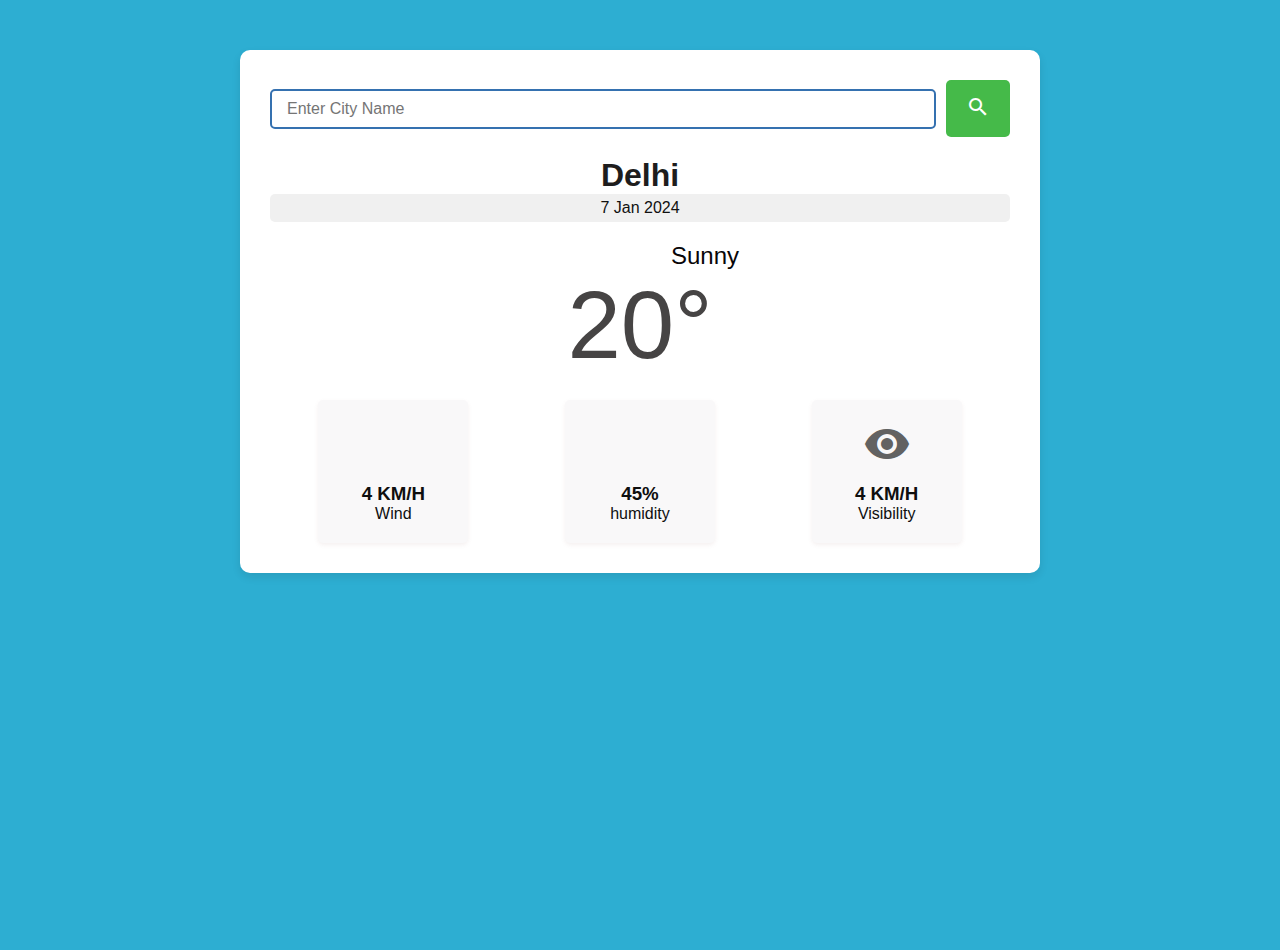
<file: Weatherwebsite/index.html>
<!DOCTYPE html>
<html lang="en">
    <head>
        <meta charset="UTF-8" />
        <meta name="viewport" content="width=device-width, initial-scale=1.0" />
        <link
            rel="stylesheet"
            href="https://fonts.googleapis.com/icon?family=Material+Icons"
        />
        <title>Weather App</title>
        <link rel="stylesheet" href="style.css" />
    </head>
    <body>
        <div class="weather-app">
            <form class="search-form" action="">
                <input
                    class="city-input"
                    type="text"
                    placeholder="Enter City Name"
                />
                <button class="search-btn" type="submit">
                    <i class="material-icons">search</i>
                </button>
            </form>
            <div class="city-date-section">
                <h2 class="city">Delhi</h2>
                <p class="date">7 Jan 2024</p>
            </div>
            <div class="temperature-info">
                <div class="description">
                    <i class="material-icons">sunny</i>
                    <span class="description-text">Sunny</span>
                </div>
                <div class="temp">20°</div>
            </div>
            <div class="additional-info">
                <div class="wind-info">
                    <i class="material-icons">air</i>
                    <div>
                        <h3 class="wind-speed">4 KM/H</h3>
                        <p class="wind-label">Wind</p>
                    </div>
                </div>
                <div class="humidity-info">
                    <i class="material-icons">water_drop</i>
                    <div>
                        <h3 class="humidity">45%</h3>
                        <p class="humidity-label">humidity</p>
                    </div>
                </div>
                <div class="visibility-info">
                    <i class="material-icons">visibility</i>
                    <div>
                        <h3 class="visibility-distance">4 KM/H</h3>
                        <p class="visibility">Visibility</p>
                    </div>
                </div>
            </div>
        </div>

        <script src="script.js"></script>
    </body>
</html>
</file>
<file: Weatherwebsite/style.css>
* {
    margin: 0;
    padding: 0;
    box-sizing: border-box;
}

body {
    background-color: #2daed2;
    font-family: 'Roboto', sans-serif;
    height: 100vh;
}

.weather-app {
    background-color: #fff;
    max-width: 800px;
    margin: 50px auto;
    padding: 30px;
    border-radius: 10px;
    box-shadow: 0 4px 8px rgba(22, 22, 22, 0.1);
}

.search-form {
    display: flex;
    align-items: center;
    margin-bottom: 20px;
}

input[type="text"] {
    flex: 1;
    padding: 15px;
    border: 2px solid #3571b0;
    border-radius: 5px;
    font-size: 1rem;
    height: 2.5rem;
}

.search-btn {
    background-color: #45ba49;
    border: none;
    padding: 15px 20px;
    border-radius: 5px;
    cursor: pointer;
    color: white;
    margin-left: 10px;
    transition: background-color 0.3s ease;
}

.search-btn:hover {
    background-color: #32a032;
}

.city-date-section {
    margin-top: 20px;
    text-align: center;
}

.city-date-section .city {
    font-size: 2rem;
    color: #1e1d1d;
}

.city-date-section .date {
    background-color: #f0f0f0;
    padding: 5px 10px;
    border-radius: 5px;
    color: #111111;
}

.temperature-info {
    margin-top: 20px;
    text-align: center;
}

.temperature-info .temp {
    font-size: 6rem;
    color: #464444;
}

.temperature-info .description {
    display: flex;
    align-items: center;
    justify-content: center;
    gap: 10px;
}

.temperature-info .description i {
    font-size: 1.5rem;
    color: #fa8152;
}

.temperature-info .description span {
    font-size: 1.5rem;
    color: #080608;
}

.additional-info {
    margin-top: 20px;
    display: flex;
    justify-content: space-around;
}

.wind-info,
.humidity-info,
.visibility-info {
    background-color: #f9f8f9;
    width: 150px;
    display: flex;
    align-items: center;
    justify-content: center;
    flex-direction: column;
    gap: 15px;
    border-radius: 5px;
    padding: 20px;
    box-shadow: 0 2px 4px rgba(156, 107, 107, 0.1);
}

.additional-info .material-icons {
    font-size: 3rem;
    color: #626262;
}

.wind-info div,
.humidity-info div,
.visibility-info div {
    text-align: center;
    color: #0f0f0f;
}
</file>
